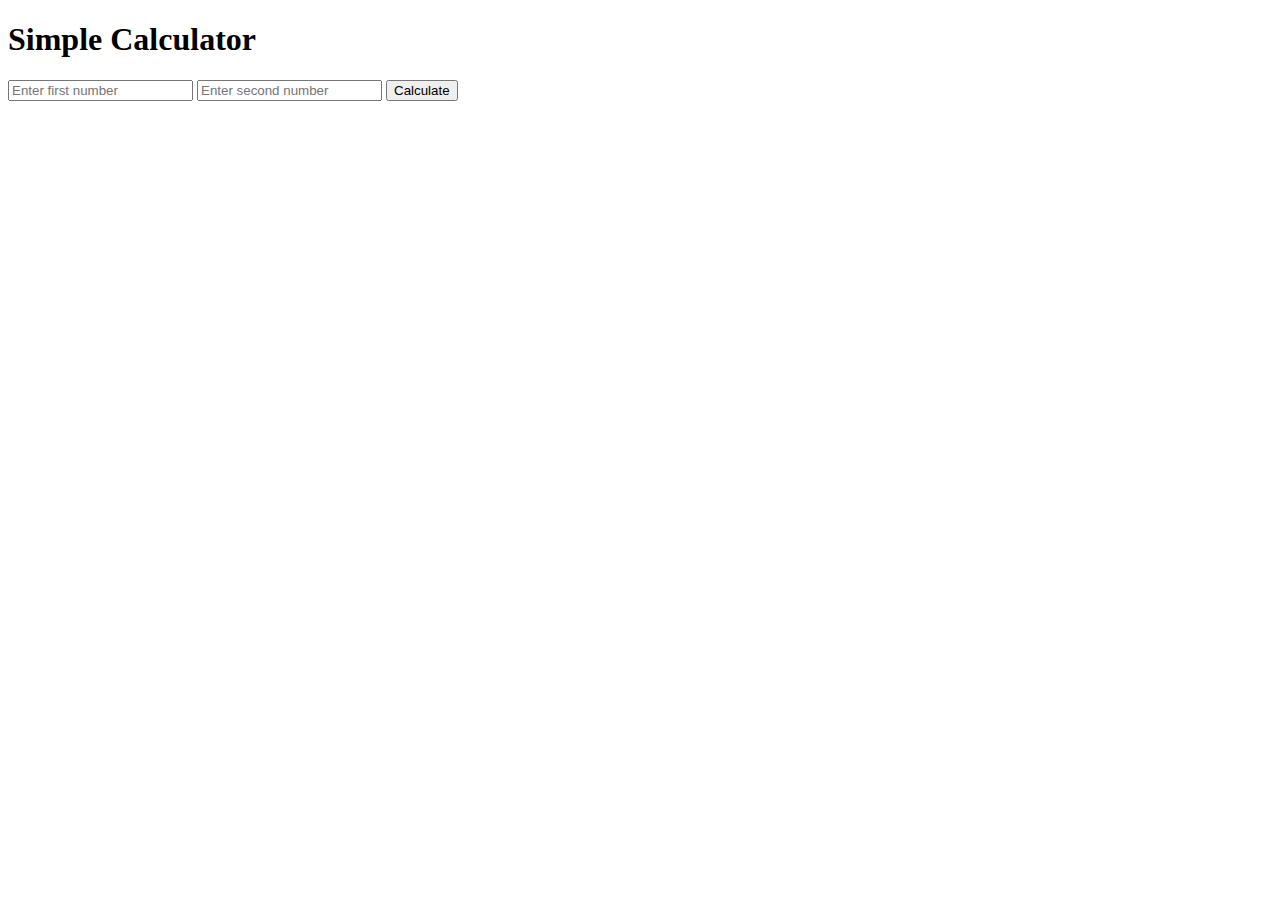
<file: Tutorial5/ex06/index.html>
<!DOCTYPE html>
<html lang="en">
<head>
  <meta charset="UTF-8">
  <meta name="viewport" content="width=device-width, initial-scale=1.0">
  <title>Simple Calculator</title>
</head>
<body>
  <h1>Simple Calculator</h1>
  <input type="number" id="firstNumber" placeholder="Enter first number">
  <input type="number" id="secondNumber" placeholder="Enter second number">
  <button onclick="calculateSum()">Calculate</button>

  <script src="script.js"></script>
</body>
</html>
</file>
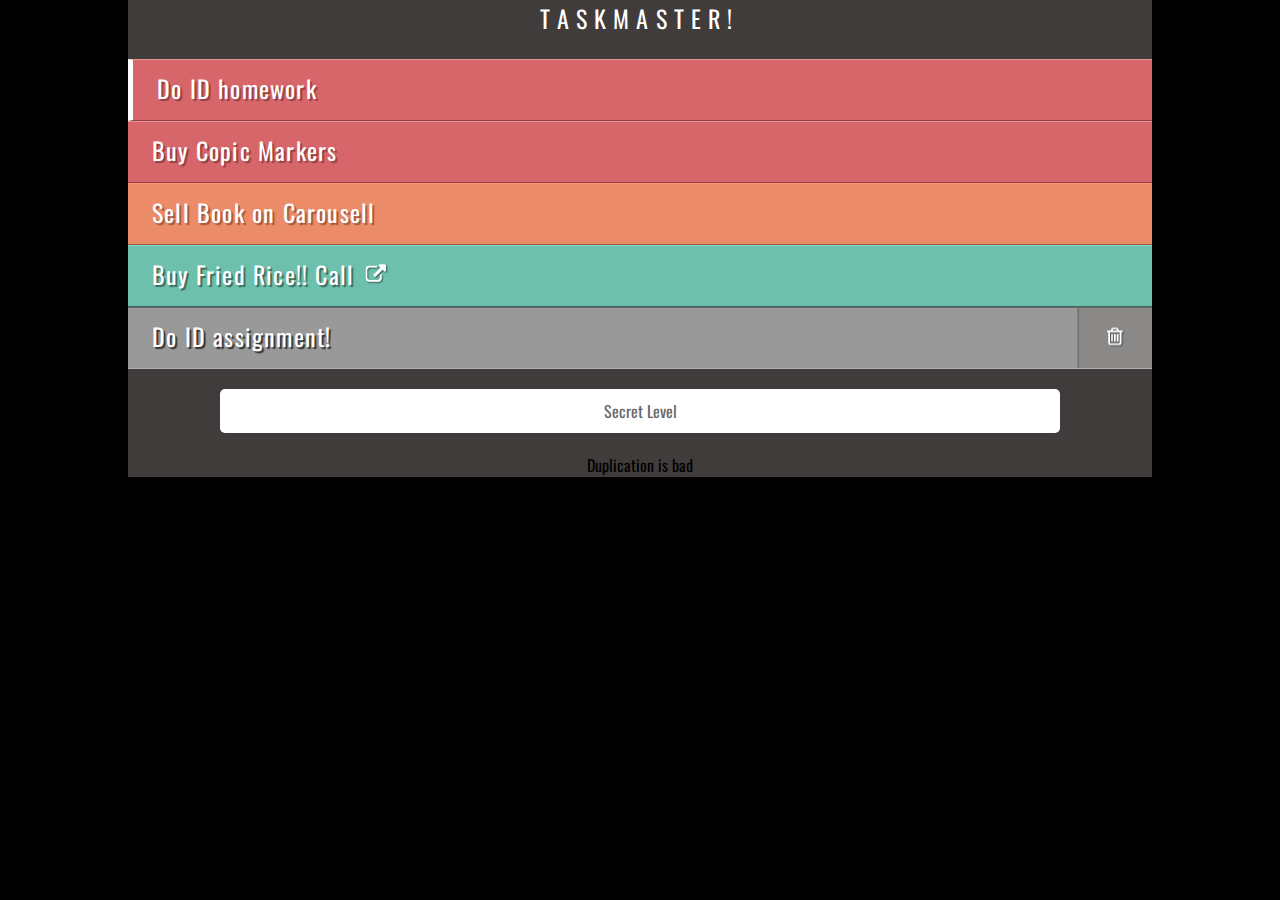
<file: Tutorial5/ex07/index.html>
<!DOCTYPE html>
<html lang="en">

<head>
    <title>My ToDo Master</title>
    <meta charset="utf-8">
    <!-- adding external style sheet-->
    <link rel="stylesheet" href="css/main.css">
</head>

<body>
    <div id="page">
        <h2>Taskmaster!</h2>
        <ul>
            <li id="one" class="hot marked">Do ID homework</li>
            <li id="two" class="hot">Buy Copic Markers</li>
            <li id="three" class="">Sell Book on Carousell</li>
            <li id="four" class="cool">Buy Fried Rice!! <a href="http://google.com">Call</a> </li>
            <li id="five" class="complete">Do ID assignment!</li>

        </ul>
        <p class="content">Secret Level</p>
    </div>

    <div id="page">Duplication is bad</div>

    <script src="script.js"></script>
</body>

</html>
</file>
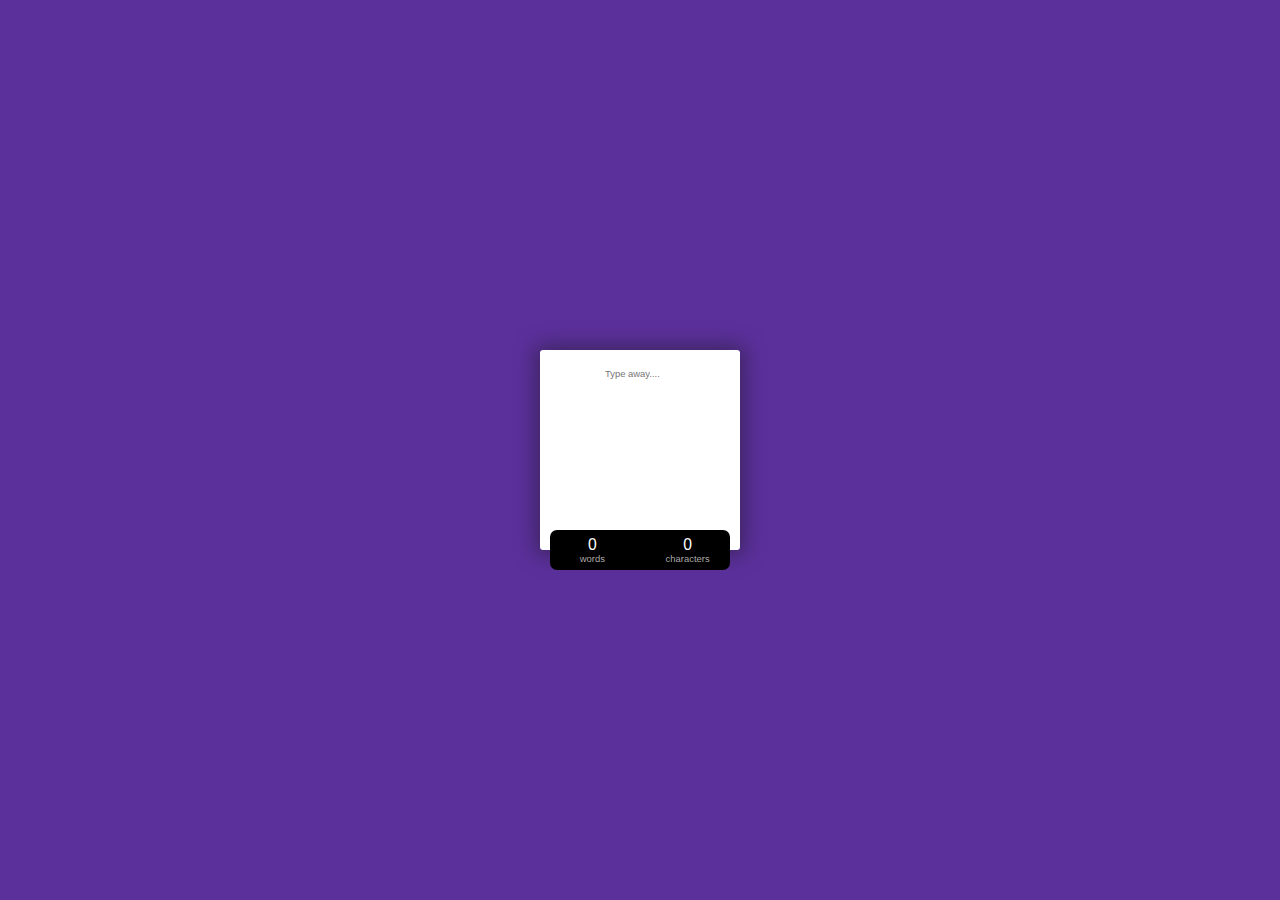
<file: Tutorial5/ex08/index.html>
<!DOCTYPE html>
<html>

<head>
  <meta charset="utf-8">
  <meta name="viewport" content="width=device-width">
  <title>replit</title>
  <link href="style.css" rel="stylesheet" type="text/css" />
</head>

<body>
  <main>
    <textarea name="" class="text" cols="30" rows="10" placeholder="Type away...."></textarea>
    <div class="boxes">
      <p class="words box" data-text="words">0</p>
      <p class="characters box" data-text="characters">0</p>
    </div>
  </main>
  <script src="script.js"></script>

 <!--
  This script places a badge on your repl's full-browser view back to your repl's cover
  page. Try various colors for the theme: dark, light, red, orange, yellow, lime, green,
  teal, blue, blurple, magenta, pink!
  -->
  <script src="https://replit.com/public/js/replit-badge.js" theme="blue" defer></script> 
</body>

</html>
</file>
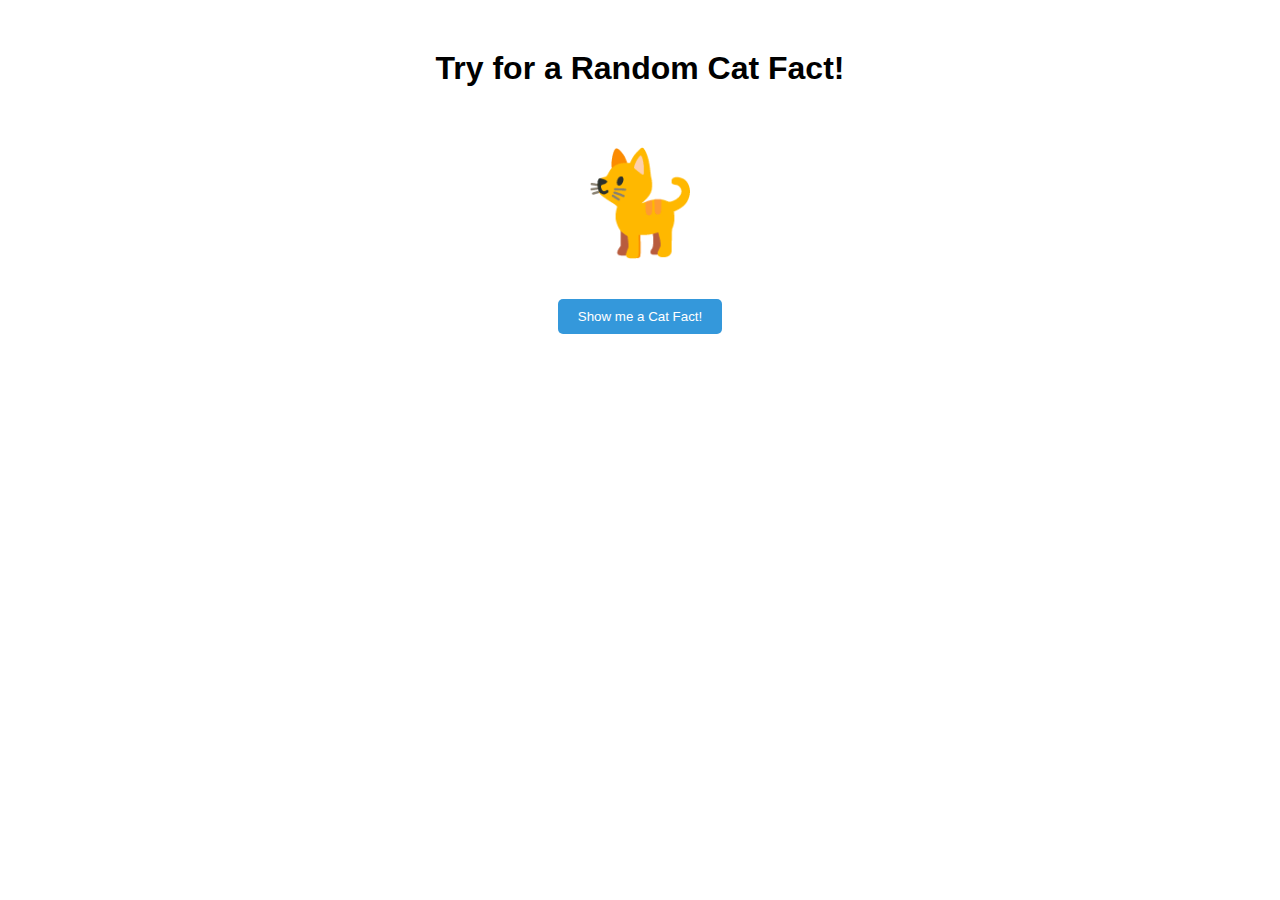
<file: Project/project.html>
<!DOCTYPE html>
<html lang="en">
<head>
    <meta charset="UTF-8">
    <meta name="viewport" content="width=device-width, initial-scale=1.0">
    <title>Laurent's Cat Fact Generator</title>
    <link rel="stylesheet" href="project.css">
</head>
<body>
    <h1>Try for a Random Cat Fact!</h1>
    <br><br>
    <span style='font-size:100px;'>&#128008;</span>
    <br><br>
    <button onclick="playButtonSound(); fetchCatHistoryFacts()">Show me a Cat Fact!</button>
    <p id="catFact"></p>
    <script src="project.js"></script>
    <br><br>
</body>
</html>
</file>
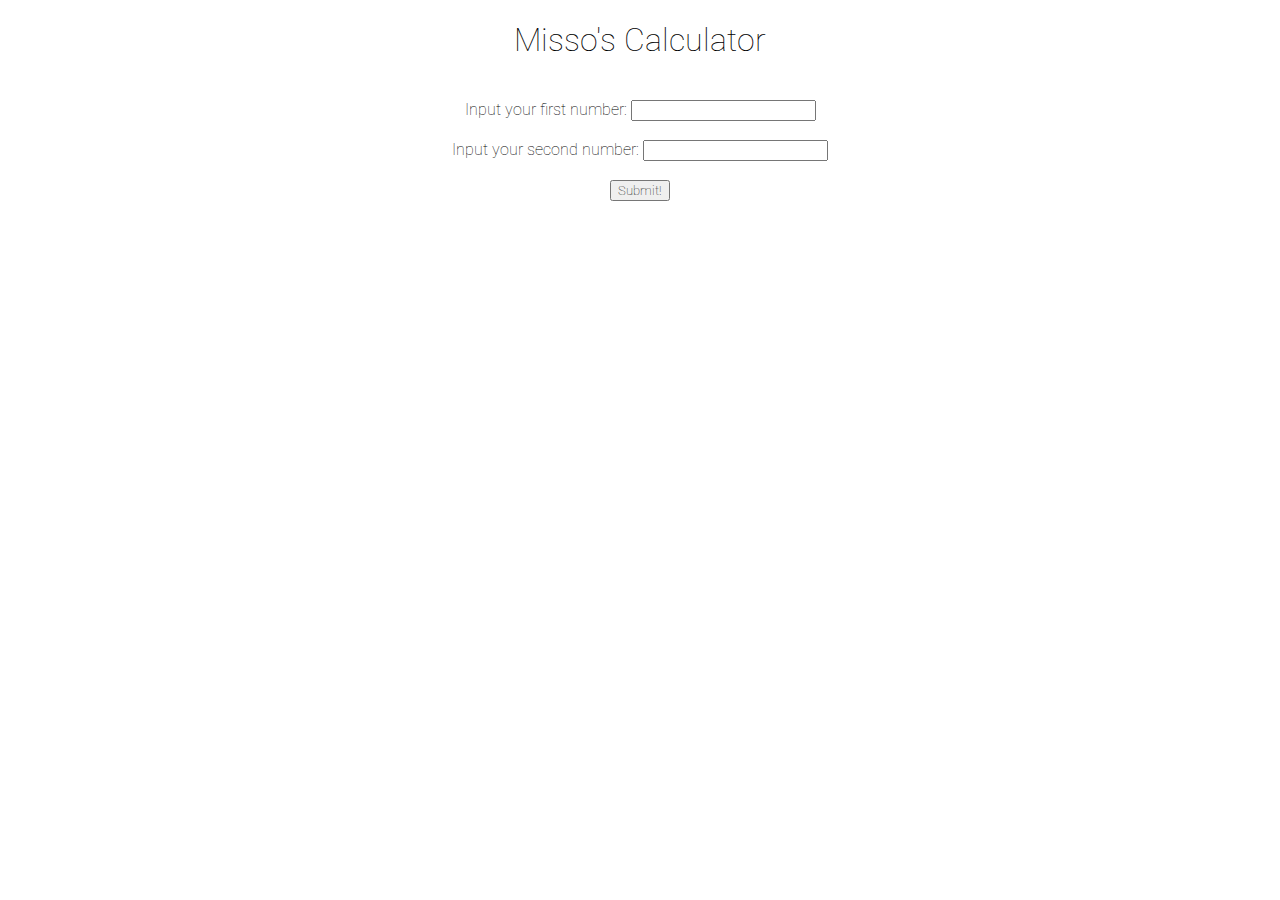
<file: Tutorial5/ex6.html>
<!DOCTYPE html>

<html>
        <link rel="preconnect" href="https://fonts.googleapis.com">
        <link rel="preconnect" href="https://fonts.gstatic.com" crossorigin>
        <link href="https://fonts.googleapis.com/css2?family=Roboto:ital,wght@0,100;0,300;0,400;0,500;0,700;0,900;1,100;1,300;1,400;1,500;1,700;1,900&display=swap" rel="stylesheet">
        <link href="ex1.css" rel="stylesheet">
        <script src="ex6.js"></script>
</html>

<head>
    <div>
        <center>
        <h1><b> Misso's Calculator </b></h1>
    </center>
    </div>
    <br>
    <div>
        <center>
        <label for="fnum">Input your first number: </label>
        <input type="text" id="fnum" name="fnum">
        <br><br>
        <label for="snum">Input your second number: </label>
        <input type="text" id="snum" name="snum">
        <br><br>
        <button onclick="calculate()"> Submit! </button>


    </center>
    </div>
    
</head>
</file>
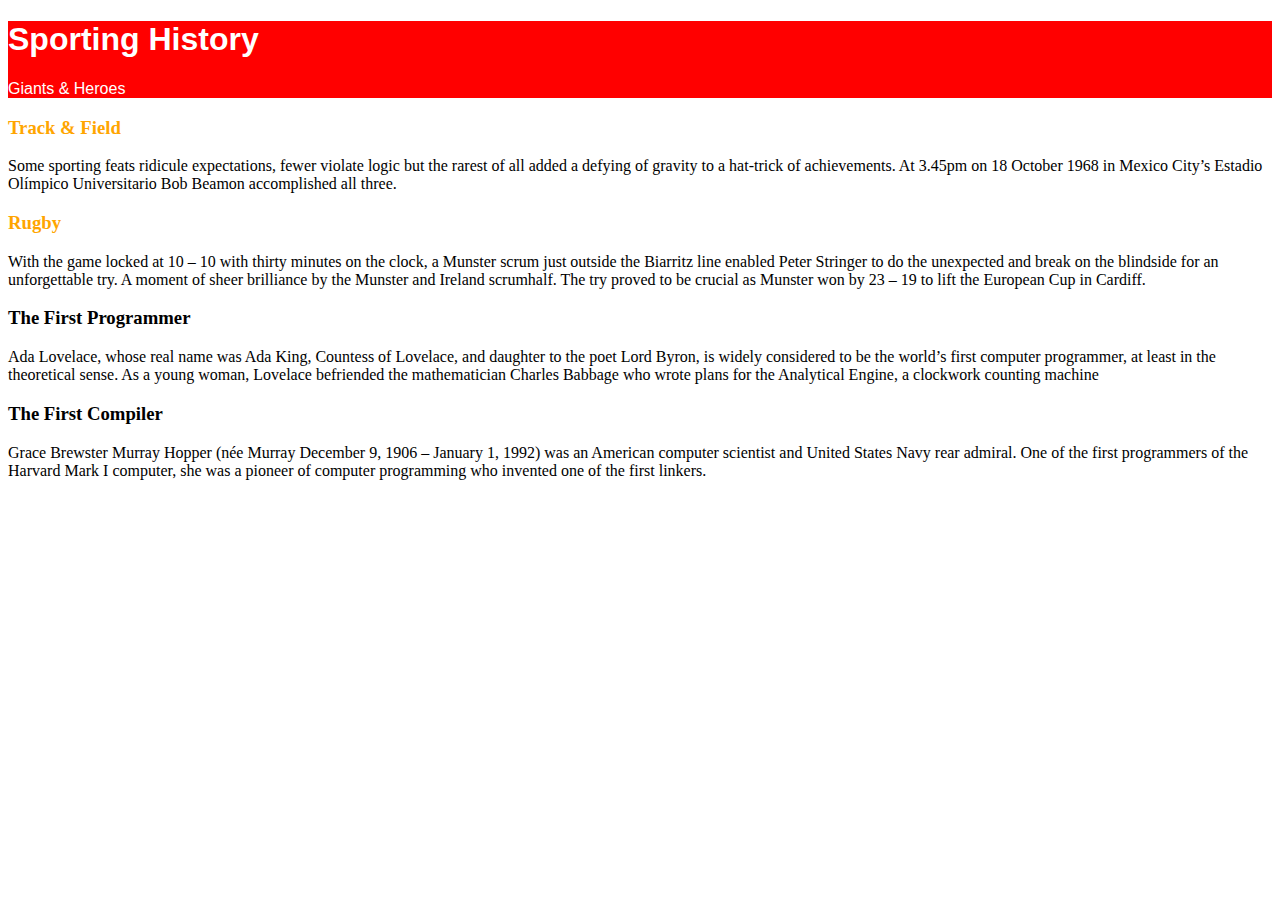
<file: Tutorial5/ex05/index-start.html>
<!--
      @TODO
      1. Apply the #heading ID to one appropriate element to affect the result A unique style is applied to the heading area.
      2. Apply the class styles to the appropriate elements to affect the result class="?" to your tag elements
      
	    #Note
	    3. Notice that block-level child elements inherit the applied style 
    -->
    <!DOCTYPE html>
    <html>
      <head>
        <meta charset="utf-8">
        <meta name="viewport" content="width=device-width">
        <title>Targeting an individual and group</title>
        <style>
            #heading{
                  font-family: Arial;
                    background-color: red;
                    color: white;
            }
            
            .sports-history{
                color: orange;
            }
            
            .computing-history{
                color: green;
            }
        </style>
      </head>
      <body>
       <div id='heading'>
           <h1>Sporting History</h1>
           <p>
               Giants & Heroes
           </p>
       </div>
       
       <h3 class="sports-history">Track & Field</h3>
           <p>
               Some sporting feats ridicule expectations, fewer violate logic but the rarest of all added a defying of gravity to a hat-trick of achievements. At 3.45pm on 18 October 1968 in Mexico City’s Estadio Olímpico Universitario Bob Beamon accomplished all three.
           </p>
    
           <h3 class="sports-history">Rugby</h3>
          <p>
                   With the game locked at 10 – 10 with thirty minutes on the clock, a Munster scrum just outside the Biarritz line enabled Peter Stringer to do the unexpected and break on the blindside for an unforgettable try. A moment of sheer brilliance by the Munster and Ireland scrumhalf. The try proved to be crucial as Munster won by 23 – 19 to lift the European Cup in Cardiff.
         </p>
              <h3>The First Programmer</h3>
          <p>Ada Lovelace, whose real name was Ada King, Countess of Lovelace, and daughter to the poet Lord Byron, is widely considered to be the world’s first computer programmer, at least in the theoretical sense. As a young woman, Lovelace befriended the mathematician Charles Babbage who wrote plans for the Analytical Engine, a clockwork counting machine
         </p>
              <h3>The First Compiler</h3>
          <p>
               Grace Brewster Murray Hopper (née Murray December 9, 1906 – January 1, 1992) was an American computer scientist and United States Navy rear admiral. One of the first programmers of the Harvard Mark I computer, she was a pioneer of computer programming who invented one of the first linkers.
         </p>
      </body>
    </html>
</file>
<file: Tutorial5/ex07/css/main.css>
@import url(http://fonts.googleapis.com/css?family=Oswald);
body {
    background-color: #000;
    font-family: 'Oswald', 'Futura', sans-serif;
    margin: 0;
    padding: 0;
}
#page {
    background-color: #403c3b;
    margin: 0 auto 0 auto;
    position: relative;
    text-align: center;
    width:80%;
}

/* Responsive page rules at bottom of style sheet */

h1 {
    background-repeat: no-repeat;
    background-position: center center;
    text-align: center;
    text-indent: -1000%;
    height: 75px;
    line-height: 75px;
    width: 117px;
    margin: 0 auto 0 auto;
    padding: 30px 10px 20px 10px;
}
h2 {
    color: #fff;
    font-size: 24px;
    font-weight: normal;
    text-align: center;
    text-transform: uppercase;
    letter-spacing: .3em;
    display: inline-block;
    margin: 0 0 23px 0;
}
h2 span {
    background-color: #fff;
    color: #000;
    font-size: 12px;
    text-align: center;
    letter-spacing: 0;
    display: inline-block;
    position: relative;
    border-radius: 50%;
    top: -5px;
    height: 22px;
    width: 26px;
    padding: 4px 0 0 0;
}
ul {
    border: none;
    padding: 0;
    margin: 0;
}
li {
    background-color: #ec8b68;
    color: #fff;
    border-top: 1px solid #fe9772;
    border-bottom: 1px solid #9f593f;
    font-size: 24px;
    letter-spacing: .05em;
    list-style-type: none;
    text-shadow: 2px 2px 1px #9f593f;
    text-align: left;
    height: 50px;
    padding-left: 1em;
    padding-top: 10px;
}
li a {
    color: #fff;
    background-image: url('../images/icon-link.png');
    background-position: right, center;
    background-repeat: no-repeat;
    text-decoration: none;
    padding-right: 36px;
}
li.complete a {
    background-image: none;
}
p {
    background-color: #fff;
    color: #666;
    padding: 10px;
    display: inline-block;
    margin: 20px auto 20px auto;
    width: 80%;
    border-radius: 5px;
    text-align: center;
}
.hot {
    background-color: #d7666b;
    color: #fff;
    text-shadow: 2px 2px 1px #914141;
    border-top: 1px solid #e99295;
    border-bottom: 1px solid #914141;
}
.cool {
    background-color: #6cc0ac;
    color: #fff;
    text-shadow: 2px 2px 1px #3b6a5e;
    border-top: 1px solid #7ee0c9;
    border-bottom: 1px solid #3b6a5e;
}
.complete {
    background-color: #999;
    color: #fff;
    background-image: url("../images/icon-trash.png");
    background-position: right, center;
    background-repeat: no-repeat;
    border-top: 1px solid #666;
    border-bottom: 1px solid #b0b0b0;
    text-shadow: 2px 2px 1px #333;
}
.complete a {
    display: block;
}
.favorite {
    background-image: url('../images/icon-heart.png');
    background-position: right, center;
    background-repeat: no-repeat;
}


.marked{border-left:5px solid white;}
</file>
<file: Tutorial5/ex08/style.css>
*{
    box-sizing: border-box;
    margin: 0;
    padding: 0;
  }
  
  html{
    font-size: 65.5%;
  }
  
  body{
    background-color: rgb(91,48, 155);
    display: flex;
    justify-content: center;
    align-items: center;
    height: 100vh;
  }
  
  main{
    border-radius: 3px;
    background-color:white;
    height: 200px;
    width: 200px;
    display: flex;
    justify-content: center;
    align-items: center;
    flex-direction: column;
    box-shadow: 0 0 20px 5px rgb(62, 37, 98);
  }
  
  .text{
    height: 200px;
    width: 90px;
    margin: 3em;
    transform: translateY(-20px);
    font-size: 0.9rem;
    resize:none;
    padding: 10px 10px;
    border: none;
    outline: none;
    font-family: 'Gill Sans', 'Gill Sans MT', Calibri, 'Trebuchet MS', sans-serif;
  }
  
  .boxes{
    border-radius: 7px;
    background-color: rgb(0,0,0);
    color: white;
    position: absolute;
    display: flex;
    justify-content: center;
    align-items: center;
    height: 40px;
    width: 180px;
    transform: translateY(100px);
    gap: 1rem;
  }
  
  .box{
    height: 100%;
    width:100%;
    display: flex;
    justify-content: center;
    align-items: center;
    font-size: 1.5rem;
    transform: translateY(-5px);
    font-family: 'Gill Sans', 'Gill Sans MT', Calibri, 'Trebuchet MS', sans-serif;
  }
  
  .box::before{
    content: attr(data-text);
    color: rgba(199, 195,195, 0.874);
    position: absolute;
    height: 10px;
    width: 50px;
    font-size: 0.9rem;
    transform: translateY(13px);
    text-align: center;
      font-family: 'Gill Sans', 'Gill Sans MT', Calibri, 'Trebuchet MS', sans-serif;
  }
</file>
<file: Project/project.css>
.open-sans-bold {
    font-family: "Open Sans", sans-serif;
    font-optical-sizing: auto;
    font-weight: 700;
    font-style: normal;
    font-variation-settings:
      "wdth" 100;
  }
  
  body {
    font-family: sans-serif;
    text-align: center;
  }
  
  h1 {
    margin-top: 50px;
  }
  
  button {
    margin-top: 20px;
    margin-bottom: 20px;
    padding: 10px 20px;
    border: none;
    border-radius: 5px;
    background-color: #3498db;
    color: white;
    cursor: pointer;
  }
  
  p {
    margin-top: 30px;
    font-size: 18px;
  }
</file>
<file: Tutorial5/ex1.css>
*,html{
  font-family: "Roboto", sans-serif;
    font-weight: 100;
    font-style: normal;
  }
.roboto-thin {
    font-family: "Roboto", sans-serif;
    font-weight: 100;
    font-style: normal;
  }
  
  .roboto-light {
    font-family: "Roboto", sans-serif;
    font-weight: 300;
    font-style: normal;
  }
  
  .roboto-regular {
    font-family: "Roboto", sans-serif;
    font-weight: 400;
    font-style: normal;
  }
  
  .roboto-medium {
    font-family: "Roboto", sans-serif;
    font-weight: 500;
    font-style: normal;
  }
  
  .roboto-bold {
    font-family: "Roboto", sans-serif;
    font-weight: 700;
    font-style: normal;
  }
  
  .roboto-black {
    font-family: "Roboto", sans-serif;
    font-weight: 900;
    font-style: normal;
  }
  
  .roboto-thin-italic {
    font-family: "Roboto", sans-serif;
    font-weight: 100;
    font-style: italic;
  }
  
  .roboto-light-italic {
    font-family: "Roboto", sans-serif;
    font-weight: 300;
    font-style: italic;
  }
  
  .roboto-regular-italic {
    font-family: "Roboto", sans-serif;
    font-weight: 400;
    font-style: italic;
  }
  
  .roboto-medium-italic {
    font-family: "Roboto", sans-serif;
    font-weight: 500;
    font-style: italic;
  }
  
  .roboto-bold-italic {
    font-family: "Roboto", sans-serif;
    font-weight: 700;
    font-style: italic;
  }
  
  .roboto-black-italic {
    font-family: "Roboto", sans-serif;
    font-weight: 900;
    font-style: italic;
  }
</file>
